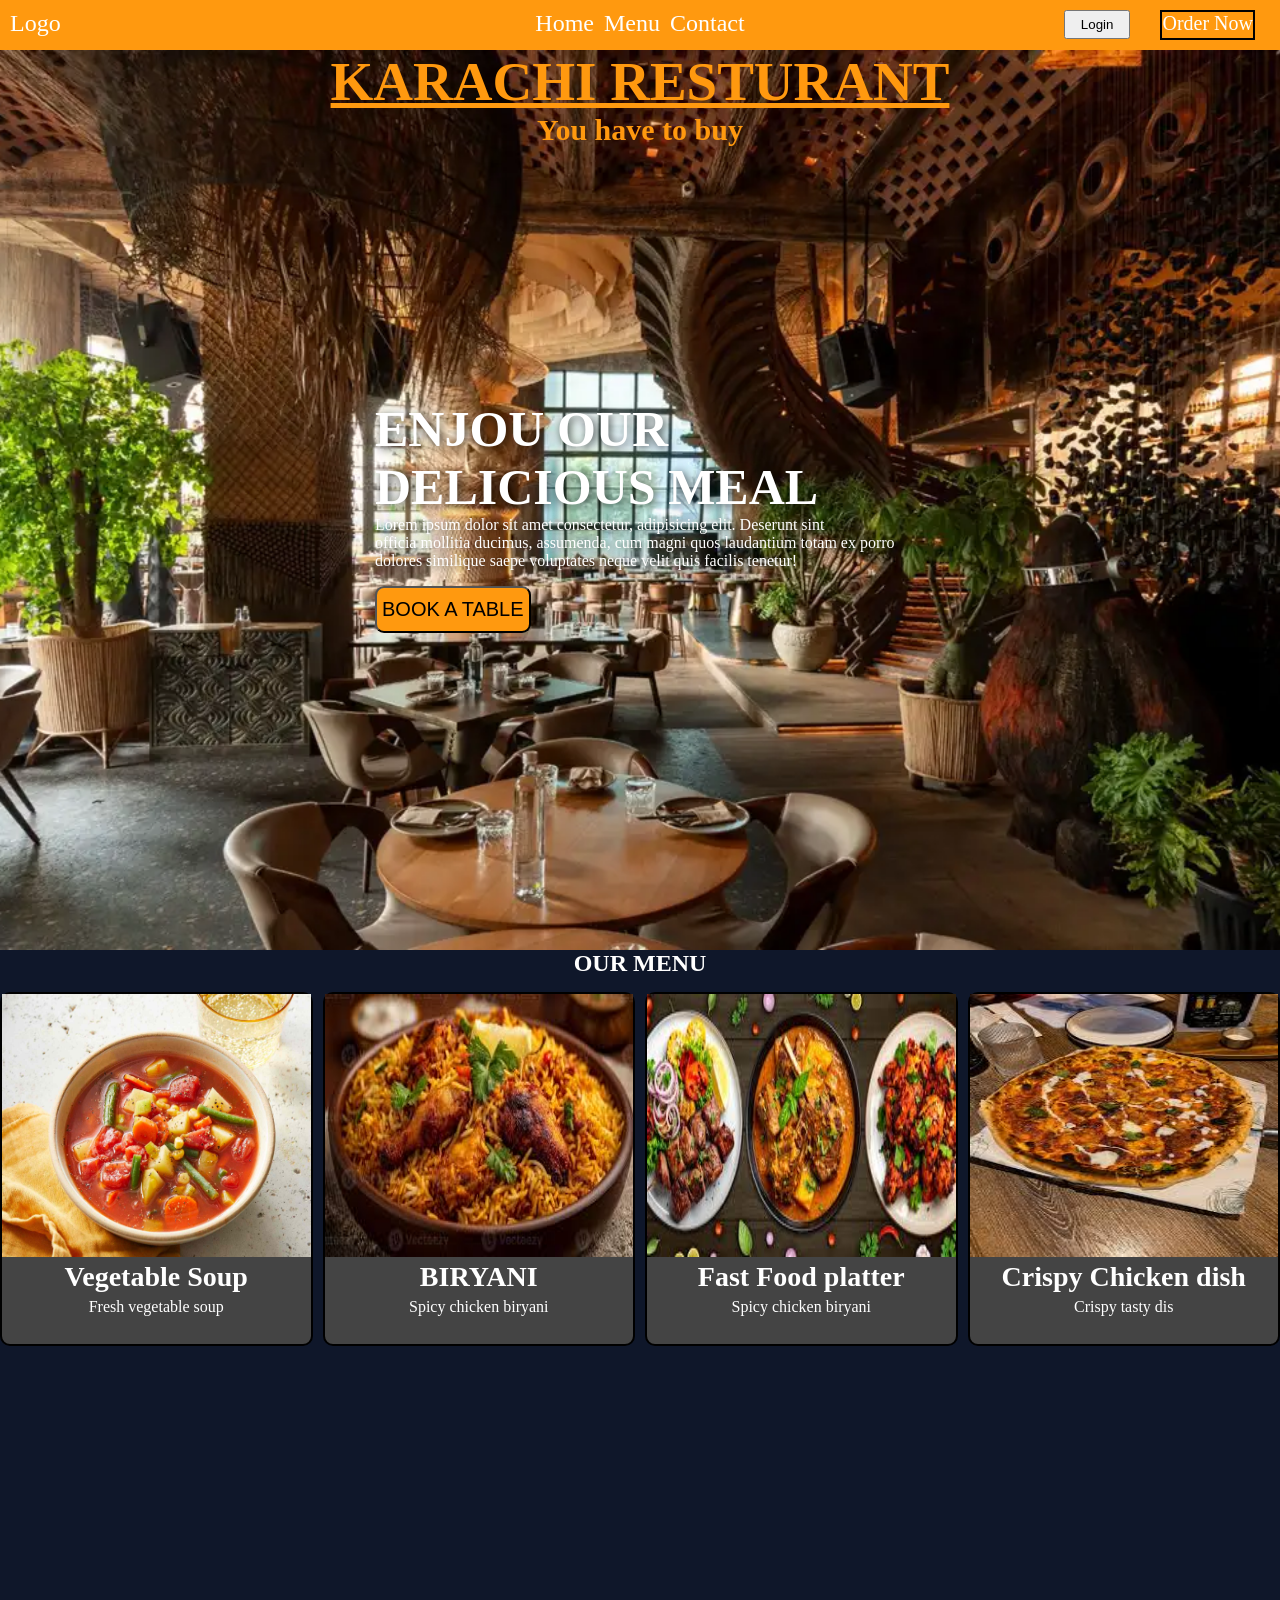
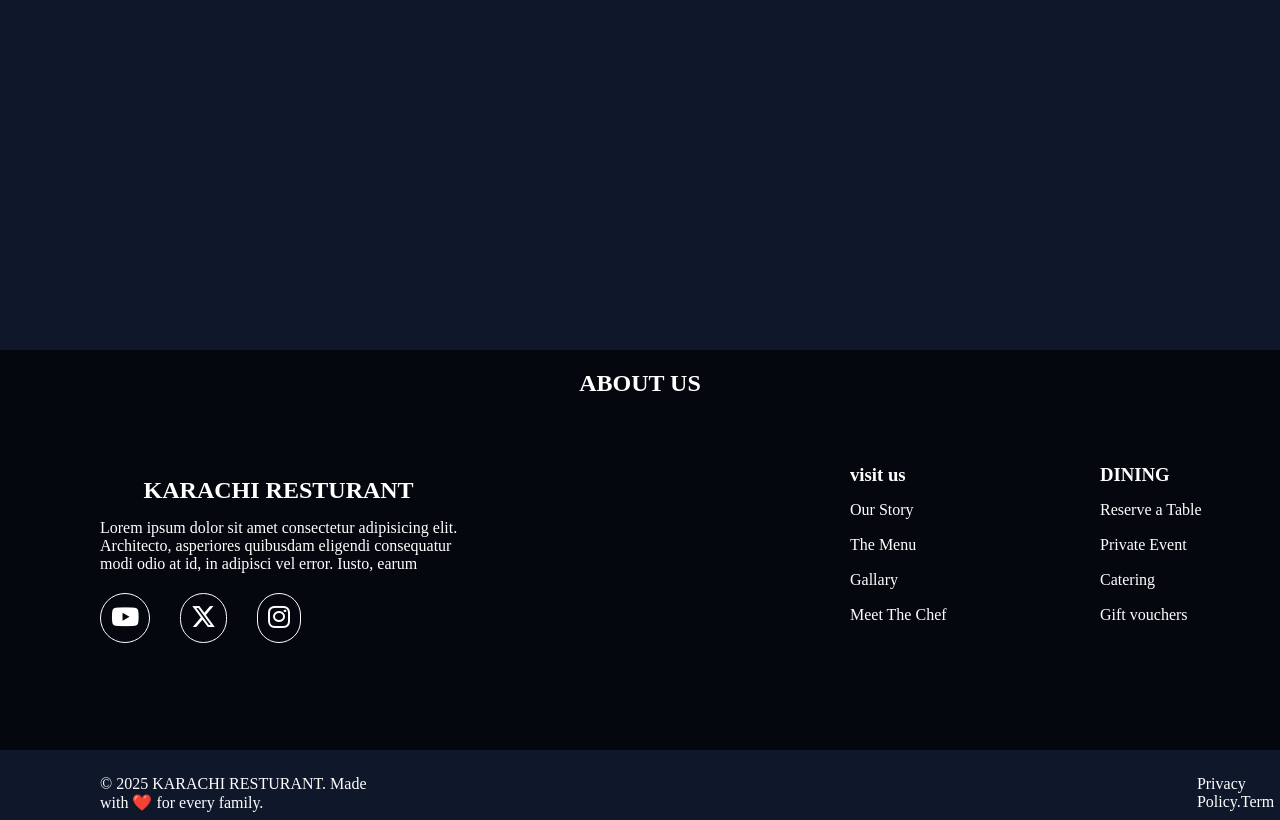
<file: index.html>
<!DOCTYPE html>
<html lang="en">
<head>
    <meta charset="UTF-8">
    <meta name="viewport" content="width=device-width, initial-scale=1.0">
    <title>Karchi Resturant</title>
    <link rel="stylesheet" href="style.css">
    <link rel="stylesheet" href="https://cdnjs.cloudflare.com/ajax/libs/font-awesome/6.5.1/css/all.min.css">
</head>
<body>
    <!-- nav bar -->
    <nav>
        <div class="logo">
           <div class="logo-image"> <a href="index.html">Logo</a>
            </div>
        </div>
        <ul>
            <li><a href="index.html">Home</a></li>
            <li><a href="menu">Menu</a></li>
            <li><a href="contact">Contact</a></li>
        </ul>
        <div class="right-nav">
            <a href="./form.html"><button>Login</button></a>
            <a href="Order Now" style="border: 2px solid black;">Order Now</a>
        </div>
    </nav>

      <!-- header -->

    <header>
        <h1 class="name">KARACHI RESTURANT</h1>
        <h3 class="smallheading">You have to buy</h3>
    
        <div class="centerheading">
            <p>ENJOU OUR</p>
            <p>DELICIOUS MEAL</p>
            <p class="centerpara">Lorem ipsum dolor sit amet consectetur, adipisicing elit. Deserunt sint <br> officia mollitia ducimus, assumenda, cum magni quos laudantium totam ex porro <br>dolores similique saepe voluptates neque velit quis facilis tenetur!</p>
            <button>BOOK A TABLE</button>
        </div>
    </header>

    <!-- hero section -->
     <section>
            <h1>OUR MENU</h1>

        <div class="maincard">
        <div class="card">
            <img src="13338-quick-and-easy-vegetable-soup-DDMFS-4x3-402702f59e7a41519515cecccaba1b80.jpg" alt="">
            <h3> Vegetable Soup</h3>
            <p>Fresh vegetable soup</p>
        </div>

        <div class="card">
            <img src="images.jpg" alt="">
            <h3>BIRYANI</h3>
            <p>Spicy chicken biryani</p>
        </div>

        <div class="card">
            <img src="food image.jpg" alt="">
            <h3>Fast Food platter</h3>
            <p>Spicy chicken biryani</p>
        </div>

        <div class="card">
            <img src="food image5.jpg" alt="">
            <h3>Crispy Chicken dish</h3>
            <p>Crispy tasty dis</p>
        </div>
        </div>
     </section>
     
     <section class="">
     <div class="video-div">
        <iframe src="https://www.google.com/maps/embed?pb=!1m17!1m12!1m3!1d3620.1045397566013!2d67.06420639999999!3d24.86027889999999!2m3!1f0!2f0!3f0!3m2!1i1024!2i768!4f13.1!3m2!1m1!2zMjTCsDUxJzM3LjAiTiA2N8KwMDMnNTIuMCJF!5e0!3m2!1sen!2sru!4v1777633352180!5m2!1sen!2sru" width="100%" height="450" style="border:0;" allowfullscreen="" loading="lazy" referrerpolicy="no-referrer-when-downgrade"></iframe>
     </div>
     </section>

           <!-- contact -->
     <section class="contact">
        <h1>ABOUT US</h1>
    <div class="contact-div">
        <div class= "first-column">
        <h1>KARACHI RESTURANT</h1>
        <p>Lorem ipsum dolor sit amet consectetur adipisicing elit. <br> Architecto, asperiores quibusdam eligendi consequatur <br> modi odio at id, in adipisci vel error. Iusto, earum</p>
        <div class="all-icon-div">
        <div class="icon"><i class="fa-brands fa-youtube"></i></div>
        <div class="icon"><i class="fa-brands fa-x-twitter"></i></div>
        <div class="icon"><i class="fa-brands fa-instagram"></i></div>
        </div>
        </div>


        <div class=" second-column">
            <h3>visit us</h3>
            <p>Our Story </p>
            <p>The Menu</p>
            <p>Gallary</p>
            <p>Meet The Chef</p>
        </div>
        
        <div class="third-column">
            <h3>DINING</h3>
            <p>Reserve a Table</p>
            <p>Private Event</p>
            <p>Catering</p>
            <p>Gift vouchers</p>
        </div>

        <div class="forth-column">
            <h3>INFO</h3>
            <p>Altergan Info</p>
            <p>DElivery</p>
            <p>Careers</p>
            <p>Press</p>
        </div>
        </div>
     </section>

     <footer>
        <p class="second-last-para">&copy; 2025 KARACHI RESTURANT. Made with ❤️ for every family.</p>
        <p class="last-para">Privacy Policy.Term</p>
     </footer>
</body>
</html>
</file>
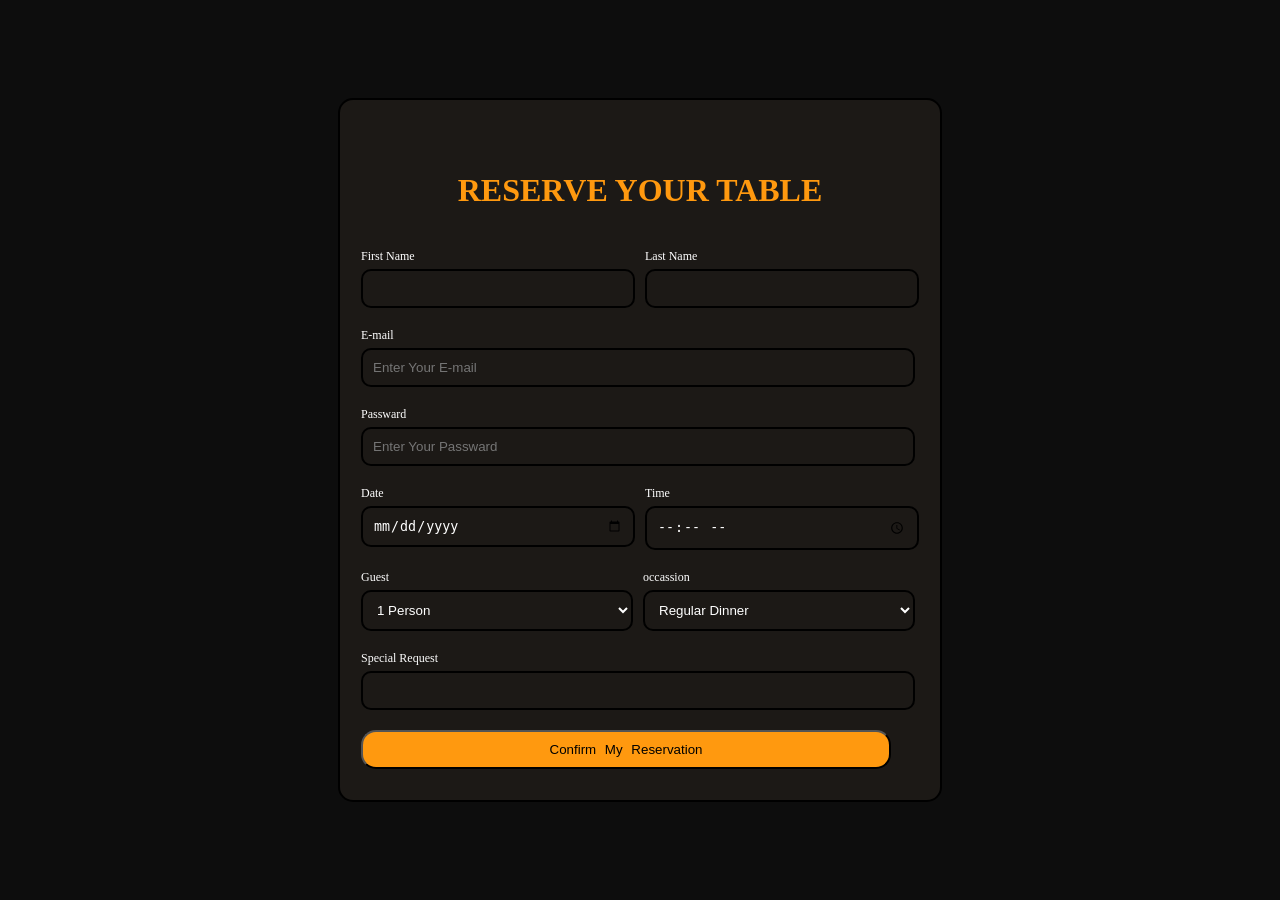
<file: form.html>
<!DOCTYPE html>
<html lang="en">
<head>
    <meta charset="UTF-8">
    <meta name="viewport" content="width=device-width, initial-scale=1.0">
    <title>Login Form</title>
    <link rel="stylesheet" href="login-form.css">
</head>
<body>
        <form>
        <div class="conatiner">
        <h1>RESERVE YOUR TABLE</h1>
        <div class="one-line-feild">
        <div class="field-group">
            <label for="first-name" class="name">First Name</label>
            <input type="text" name="first-name" class="name">
        </div>

        <div class="field-group">
            <label for="last-name" class="name">Last Name</label>
            <input type="text" name="last-name" class="name">
        </div>
        </div>

        <div class="field-group email-pass">
            <label for="email">E-mail</label>
            <input type="text" name="email" placeholder="Enter Your E-mail" required>
        </div>

        <div class="field-group email-pass">
            <label for="passward">Passward</label>
            <input type="text" name="passward" placeholder="Enter Your Passward" required>
        </div>
        
        <div class="second-one-line-feild"> 
        <div class="field-group">
            <label for="date">Date</label>
            <input type="date" name="date" id="" required>
        </div>

        <div class="field-group">
            <label for="time">Time</label>
            <input type="time" name="time" id="" required>
        </div>
        </div>
        
        <div class="guest-occassion">
        <div class="field-group guest">
            <label for="guest">Guest</label>
            <select name="guest" id="">
                <option value="1person">1 Person</option>
                <option value="2person">2 Person</option>
                <option value="3person">3 Person</option>
                <option value="4person">4 Person</option>
                <option value="5-8person">5-8 Person</option>
                <option value="9person">9+(private Event)</option>
            </select>
        </div>

        <div class="field-group guest">
            <label for="occassion">occassion</label>
            <select name="occassion" id="">
                <option value="regular-dinner">Regular Dinner</option>
                <option value="birthday">Birthday</option>
                <option value="anniversary">Anniversary</option>
                <option value="family-gathering">Family Gathering</option>
                <option value="business-lunch">Business Lunch</option>
            </select>
        </div>
        </div>

        <div class="field-group special">
            <label for="special">Special Request</label>
            <input type="text" name="special" id="">
        </div>

            <button type="submit">Confirm My Reservation</button>
        </div>
    </form>
</body>
</html>
</file>
<file: style.css>
*{
    margin: 0;
    padding: 0;
    text-decoration: none;
}
/* nav */
a{
    color: white;
    text-decoration: none;
}
nav{
    width: 100%;
    background-color: #ff990f;
    display: flex;
    font-size: 24px;
    padding: 10px 0;
}
ul{
    display: flex;
    gap: 10px;
    list-style: none;
    position: absolute;
    left: 50%;
    transform: translateX(-50%);
 }

.logo-image{
    margin-left: 10px;
    width: 35px;
    height: 30px;
}
.right-nav{
    margin-left: auto;
    display: flex;
    font-size: 20px;
}
.right-nav a{
    margin-right: 25px;
    
}
.right-nav button{
    margin-right: 5px;
    padding: 5px 15px;
}

    /* header */
header{
    width: 100%;
    height: 100vh;
    background-image: url(aesthetic-rest-hero.webp);
    background-position: center;
    background-size:cover ;
    background-repeat: no-repeat;

}
.name{
    font-size: 55px;
    text-align: center;
    text-decoration: underline;
    color: #ff990f;
}
.smallheading{
    text-align: center;
    font-size: 30px;
    color: #ff990f;    
}
.centerheading{
    color: white;
    text-shadow: 2px 2px 10px rgba(0,0,0,0.7);
    font-size: 50px;
    position: absolute;
    left: 375px;
    top: 400px;
    font-weight: 550;
}
.centerpara{
    font-size: 16px;
    font-weight: 100;
}
.centerheading button{
    padding: 10px 5px;
    font-size: 20px;
    background-color: #ff990f;
    box-sizing: border-box;
    border-radius: 9px;
}

/* hero section */
section{
    width: 100%;
    background-color: #0f172a;
    height: 500px;
}
section h1{
    color: white;
    text-align: center;
}

.maincard{
    display: flex;
    gap: 10px;
    justify-content: center;
    padding-top: 15px;
}

.card{
    width: 370px;
    height: 350px;
    border-radius: 10px;
    border: 2px solid black;
    background-color: #444;
    color: white;
}

.card img{
    width: 100%;
    height: 75%;
}
.card p {
    text-align: center;
    padding-top: 5px;
}

.card h3{
    font-size: 28px;
    text-align: center;
}
.card p{
    font-size: 20;
}

/* video */

.video-div{
    width: 100%;
    height: 450px;
}

/* contact */
.contact{
    width: 100%;
    height: 400px;
    background-color: #04070d;
    color: white;
}

.contact-div{
    display: flex;
    margin: 0 100px;
    padding-top: 60px;
}
.contact h1{
    padding-top: 20px;
}
.first-column h1{
    margin-bottom: 15px;
}
.all-icon-div{
    display: flex;
    gap: 30px;
}
.icon{
    margin-top: 20px;
    padding: 10px;
    border: 1px solid white;
    border-radius: 40px;
    font-size: 25px;
}
.second-column{
    position: absolute;
    left: 850px;
    line-height: 35px;
}
.third-column{
    position: absolute;
    left: 1100px;
    line-height: 35px;
}
.forth-column{
    position: absolute;
    left: 1320px;
    line-height: 35px;
}

/* footer */

footer{
    width: 100%;
    height: 45px;
    background-color: #0f172a;
    color: white;
    display: flex;
    padding-top: 25px;
}

.second-last-para{
    margin-left: 100px;
}
.last-para{
    margin-left: 820px;
}
</file>
<file: login-form.css>
*{
    margin: 0;
    padding: 0;
}

body{
    width: 100%;
    height: 100vh;
    display: flex;
    justify-content: center;
    align-items: center;
    background-color: #0d0d0d;
}
form{
    width: 600px;
    height: 700px;
    display: flex;
    align-items: center;
    justify-content: center;
    border: 2px solid black;
    border-radius: 15px;
    background-color: #1c1916;
}

label{
    color: white;
    margin-bottom: 5px;
    display: block;
    font-size: 12px;
    font-weight: 500px;
}
.second-one-line-feild{
    display: flex;
    gap: 10px;
}
.guest{
    margin-bottom: 20px;
}
.guest-occassion{
    display: flex;
    gap: 10px;
}
.email-pass input{
    width:530px ;
}
select{
    width: 272px;
    padding: 10px;
    color: white;
    background-color: #1c1916;
    border: 2px solid black;
    border-radius: 10px;
    /* height: 40px; */
}
h1{
    color: #ff990f;
    text-align: center;
    margin:40px 0;
}

input{
    width:   250px;
    padding: 10px;
    color: white;
    background-color: #1c1916;
    border: 2px solid black;
    border-radius: 10px;
    margin-bottom: 20px;
    padding: 10px;
}

.one-line-feild{
    display: flex;
    gap: 10px;

}

.special input{
    width: 530px;
}

button{
    width: 530px;
    padding: 10px;
    word-spacing: 5px;
    background-color: #ff990f;
    border-radius: 15px;
}
</file>
